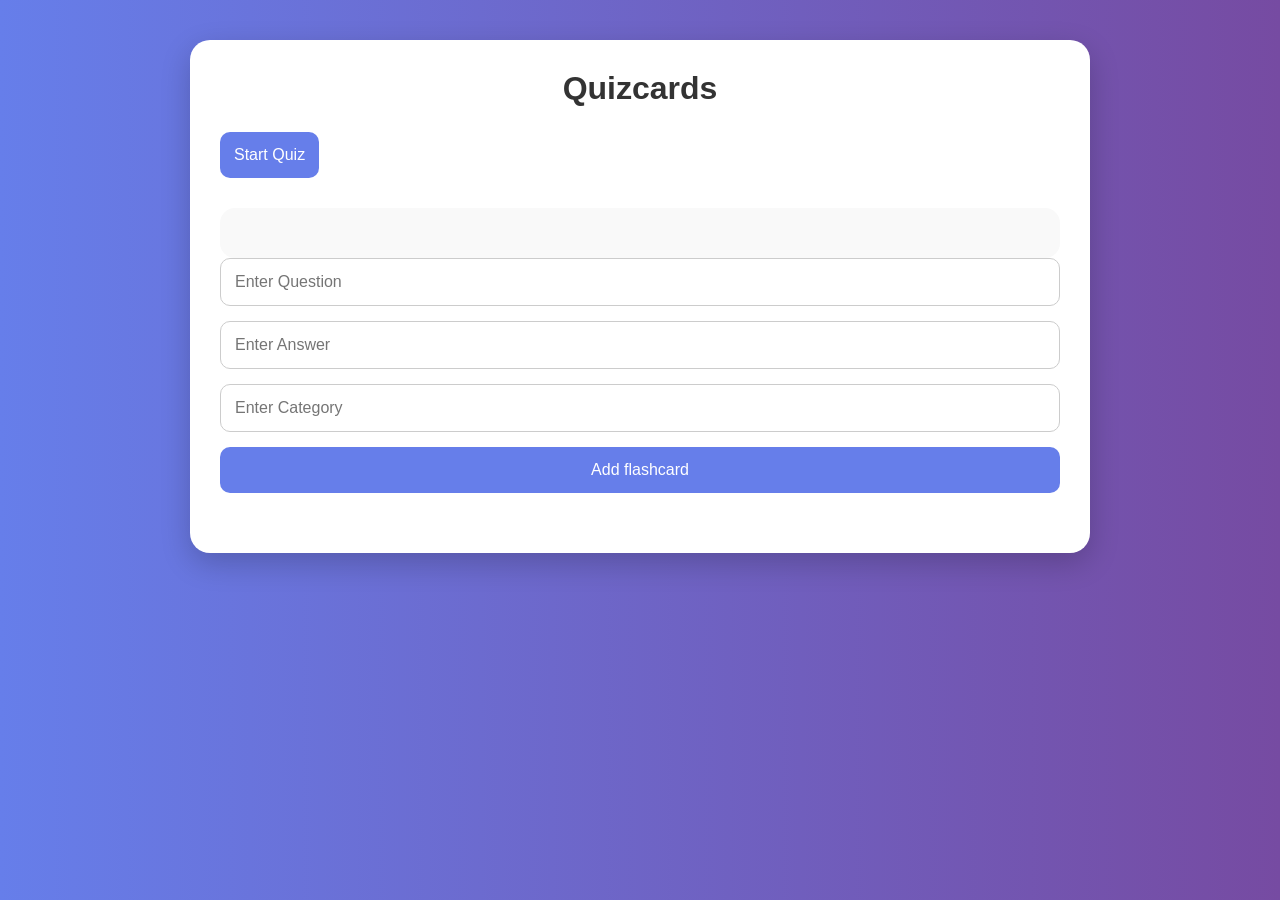
<file: Frontend/index.html>
<!DOCTYPE html>
<html lang="en">
<head>
    <meta charset="UTF-8">
    <meta name="viewport" content="width=device-width, initial-scale=1.0">
    <title>QuizCards</title>
    <link rel="stylesheet" href="css/style.css">
</head>
<body>
    <div class="container">
        <h1>Quizcards</h1>
        <button id="startQuizBtn">
            Start Quiz
        </button>
        <div id="quizContainer">

        </div>
        <form id="flashcardForm">
            <input type="text" id="question" placeholder="Enter Question" required>
            <input type="text" id="answer" placeholder="Enter Answer" required>
            <input type="text" id="category" placeholder="Enter Category" required>
            <button type="submit">Add flashcard</button>
        </form>
        <div id="flashcardsContainer"></div>
    </div>
    <script src="js/script.js"></script>
</body>
</html>
</file>
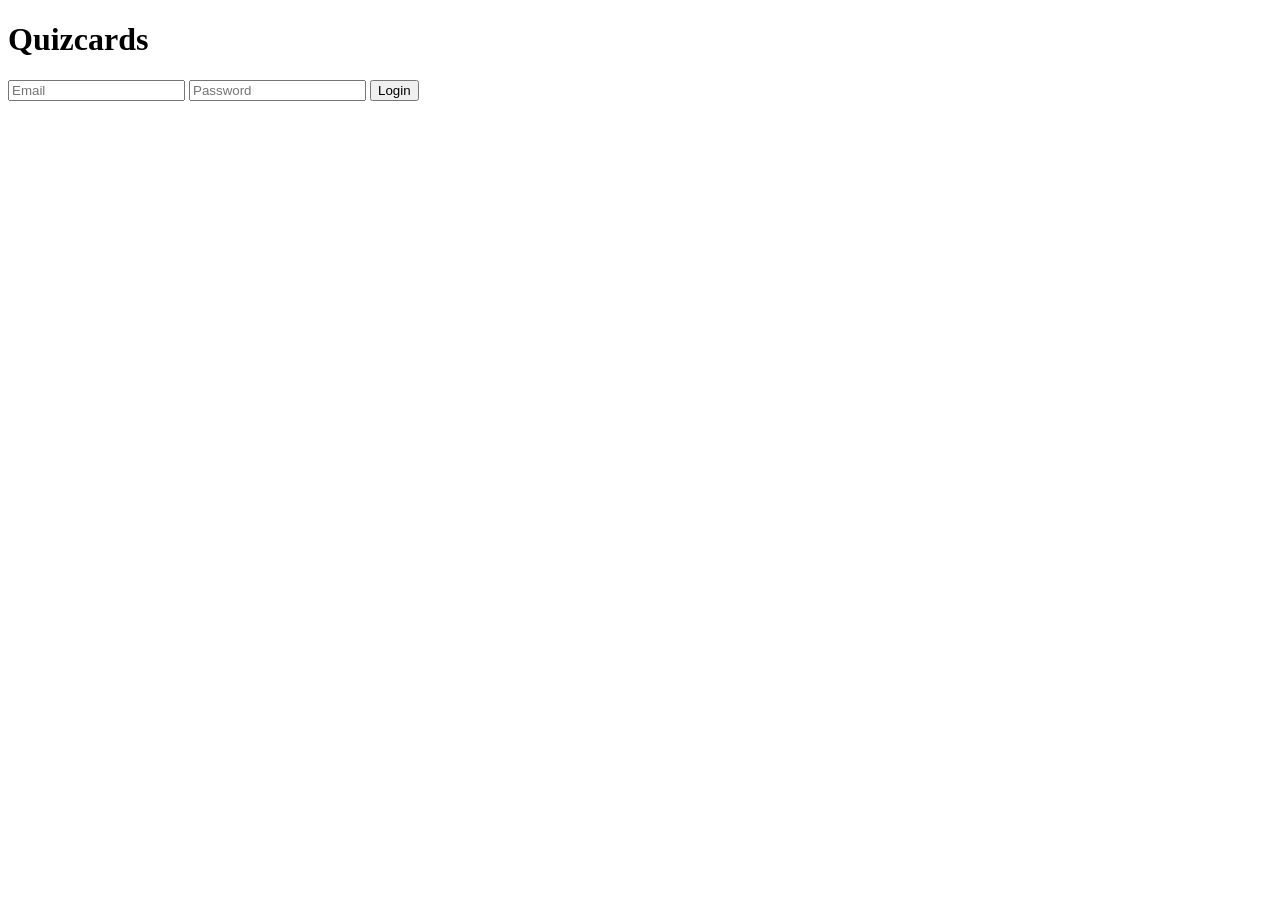
<file: Frontend/login.html>
<!DOCTYPE html>
<html lang="en">
<head>
    <meta charset="UTF-8">
    <meta name="viewport" content="width=device-width, initial-scale=1.0">
    <title>Quizcards Login</title>
</head>
<body>
    <div class="login-container">
        <h1>Quizcards</h1>
        <input type="email" id="email" placeholder="Email">
        <input type="password" id="password" placeholder="Password">
        <button id="loginBtn">
            Login
        </button>
        <p id="message"></p>
    </div>
    <script src="js/login.js"></script>
</body>
</html>
</file>
<file: Frontend/css/style.css>
* {
  margin: 0;
  padding: 0;
  box-sizing: border-box;
}

body {
  font-family: Arial, sans-serif;

  background: linear-gradient(to right, #667eea, #764ba2);

  min-height: 100vh;

  padding: 40px;
}

.container {
  max-width: 900px;

  margin: auto;

  background-color: white;

  padding: 30px;

  border-radius: 20px;

  box-shadow: 0 10px 30px rgba(0, 0, 0, 0.2);
}

h1 {
  text-align: center;

  margin-bottom: 25px;

  color: #333;
}

form {
  display: flex;

  flex-direction: column;

  gap: 15px;

  margin-bottom: 30px;
}

input {
  padding: 14px;

  border-radius: 10px;

  border: 1px solid #ccc;

  font-size: 16px;
}

button {
  padding: 14px;

  border: none;

  border-radius: 10px;

  background-color: #667eea;

  color: white;

  font-size: 16px;

  cursor: pointer;

  transition: 0.3s;
}

button:hover {
  background-color: #5a67d8;

  transform: translateY(-2px);
}

#flashcardsContainer {
  display: grid;

  grid-template-columns: repeat(auto-fit, minmax(250px, 1fr));

  gap: 20px;
}

.flashcard {
  background-color: #f9f9f9;

  padding: 20px;

  border-radius: 15px;

  box-shadow: 0 5px 15px rgba(0, 0, 0, 0.1);

  transition: 0.3s;
}

.flashcard:hover {
  transform: translateY(-5px);
}

.flashcard h3 {
  margin-bottom: 10px;

  color: #333;
}

.flashcard p {
  margin-bottom: 10px;

  color: #666;
}

.flashcard small {
  color: #999;
}

.card-buttons {
  display: flex;

  gap: 10px;

  margin-top: 15px;
}

.delete-btn {
  background-color: crimson;
}

.delete-btn:hover {
  background-color: darkred;
}

.edit-btn {
  background-color: #38a169;
}

.edit-btn:hover {
  background-color: #2f855a;
}

#quizContainer {
  margin-top: 30px;

  padding: 25px;

  background-color: #f9f9f9;

  border-radius: 15px;
}

.quiz-btn {
  margin-top: 15px;
}

@media (max-width: 768px) {
  body {
    padding: 15px;
  }

  .container {
    padding: 20px;
  }
}
.progress-bar {
  width: 100%;
  height: 20px;
  background-color: #ddd;
  border-radius: 10px;
  margin: 15px 0;
  overflow: hidden;
}
.progress-fill {
  height: 100%;
  background-color: #667eea;
  transition: width 0.3s ease;
}
.score-text {
  margin-top: 15px;
  font-weight: bold;
  color: #333;
}
</file>
